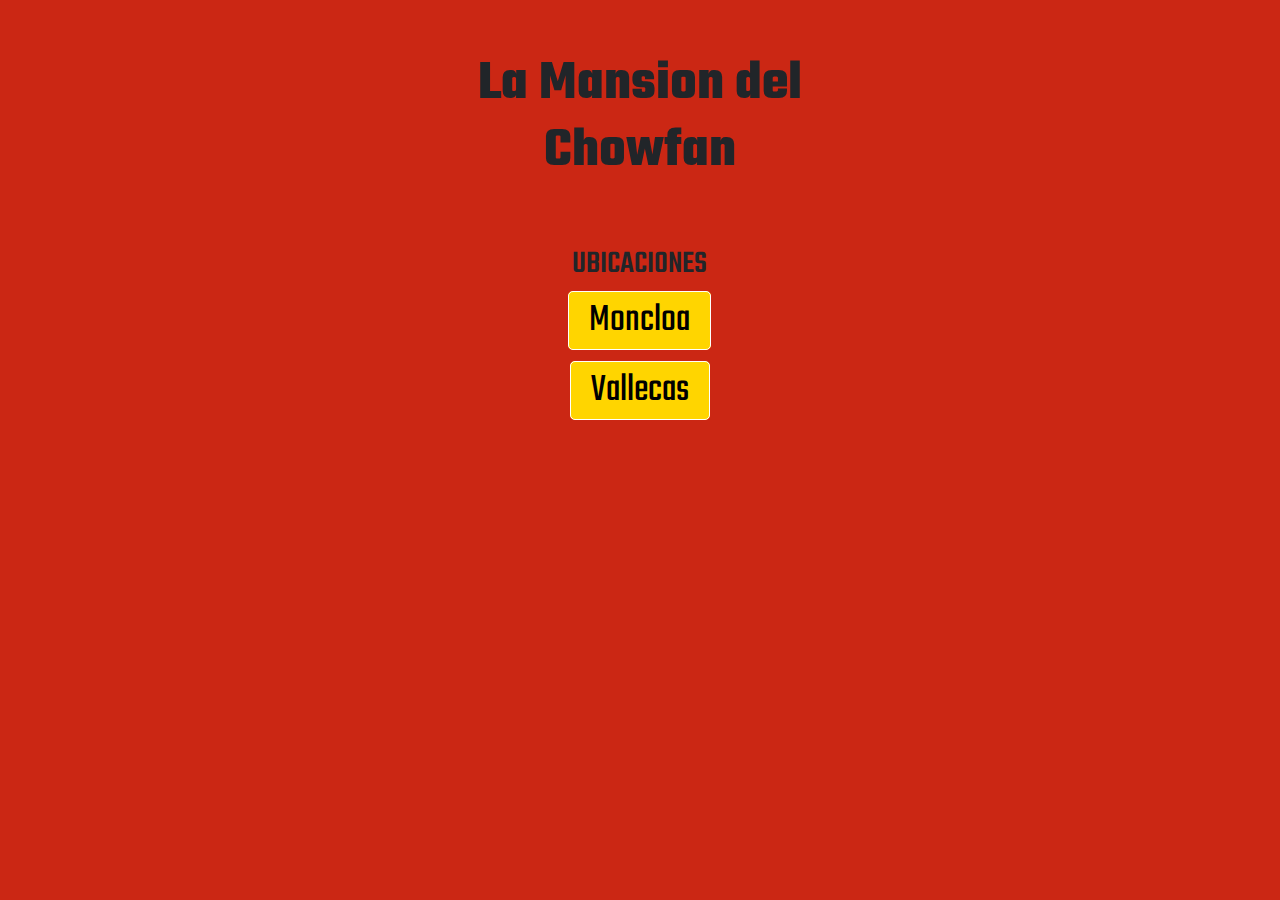
<file: index.html>
<!DOCTYPE html>
<html lang="en">
<head>
    <meta charset="UTF-8">
    <meta name="viewport" content="width=device-width, initial-scale=1.0">
    <link href="https://cdn.jsdelivr.net/npm/bootstrap@5.3.3/dist/css/bootstrap.min.css" rel="stylesheet" integrity="sha384-QWTKZyjpPEjISv5WaRU9OFeRpok6YctnYmDr5pNlyT2bRjXh0JMhjY6hW+ALEwIH" crossorigin="anonymous">
    <link rel="stylesheet" href="./styles/style.css">
    <link rel="preconnect" href="https://fonts.googleapis.com">
    <link rel="preconnect" href="https://fonts.gstatic.com" crossorigin>
    <link href="https://fonts.googleapis.com/css2?family=Teko:wght@300..700&display=swap" rel="stylesheet">
    <title>Inicio | La Mansion del Chowfan</title>
</head>
<body>
    <div class="container-fluid text-center">
        <div class="row justify-content-center bannerMain">
            <div class="col-md-12 align-self-center">
                <h1 class="display-4 fw-bold">La Mansion del<br>Chowfan</h1><div class="separador">
            </div> 
        </div>
        <div class="row">
            <div class="col-md-8 offset-md-2">
                <h2>UBICACIONES</h2>
                <ul class="listUbicaciones">
                    <li><a href="./moncloa.html">Moncloa</a></li>
                    <li><a href="./vallecas.html">Vallecas</a></li>
                </ul>
            </div>
        </div>
    </div>
</body>
</html>
</file>
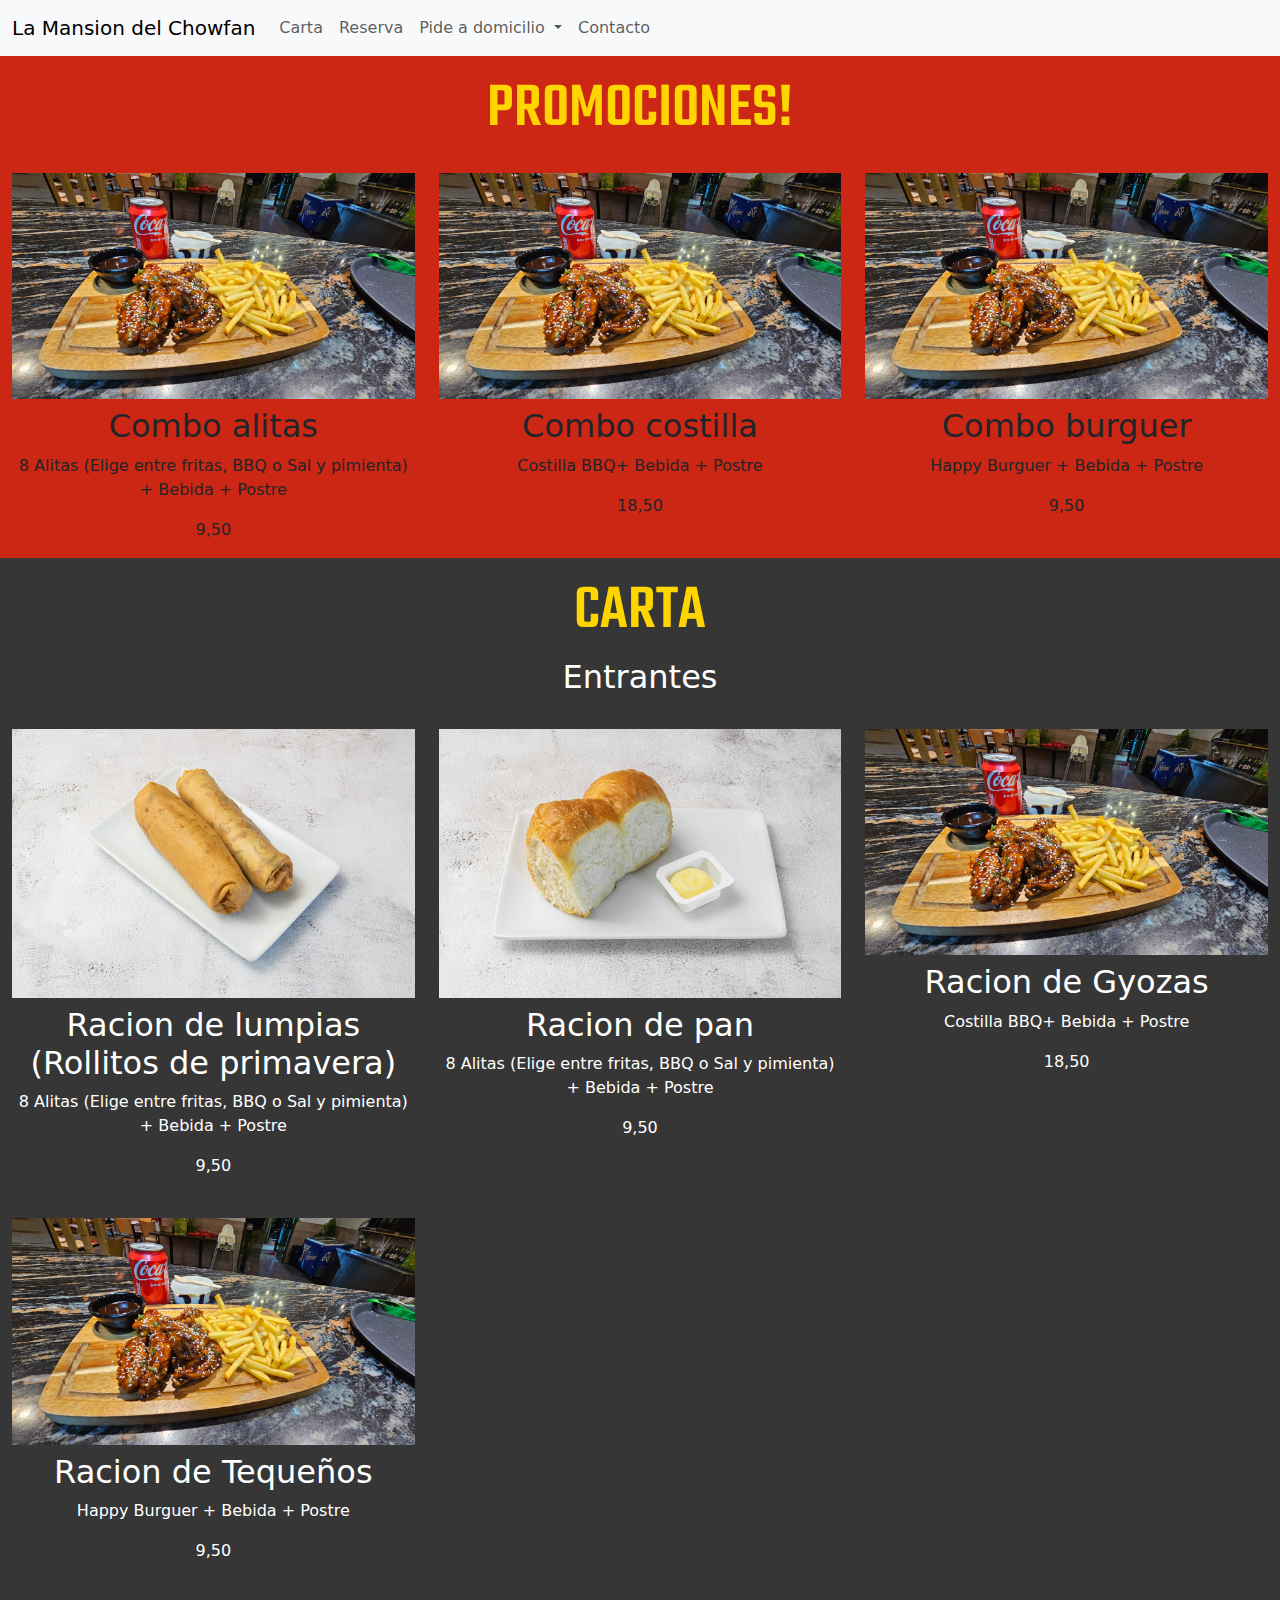
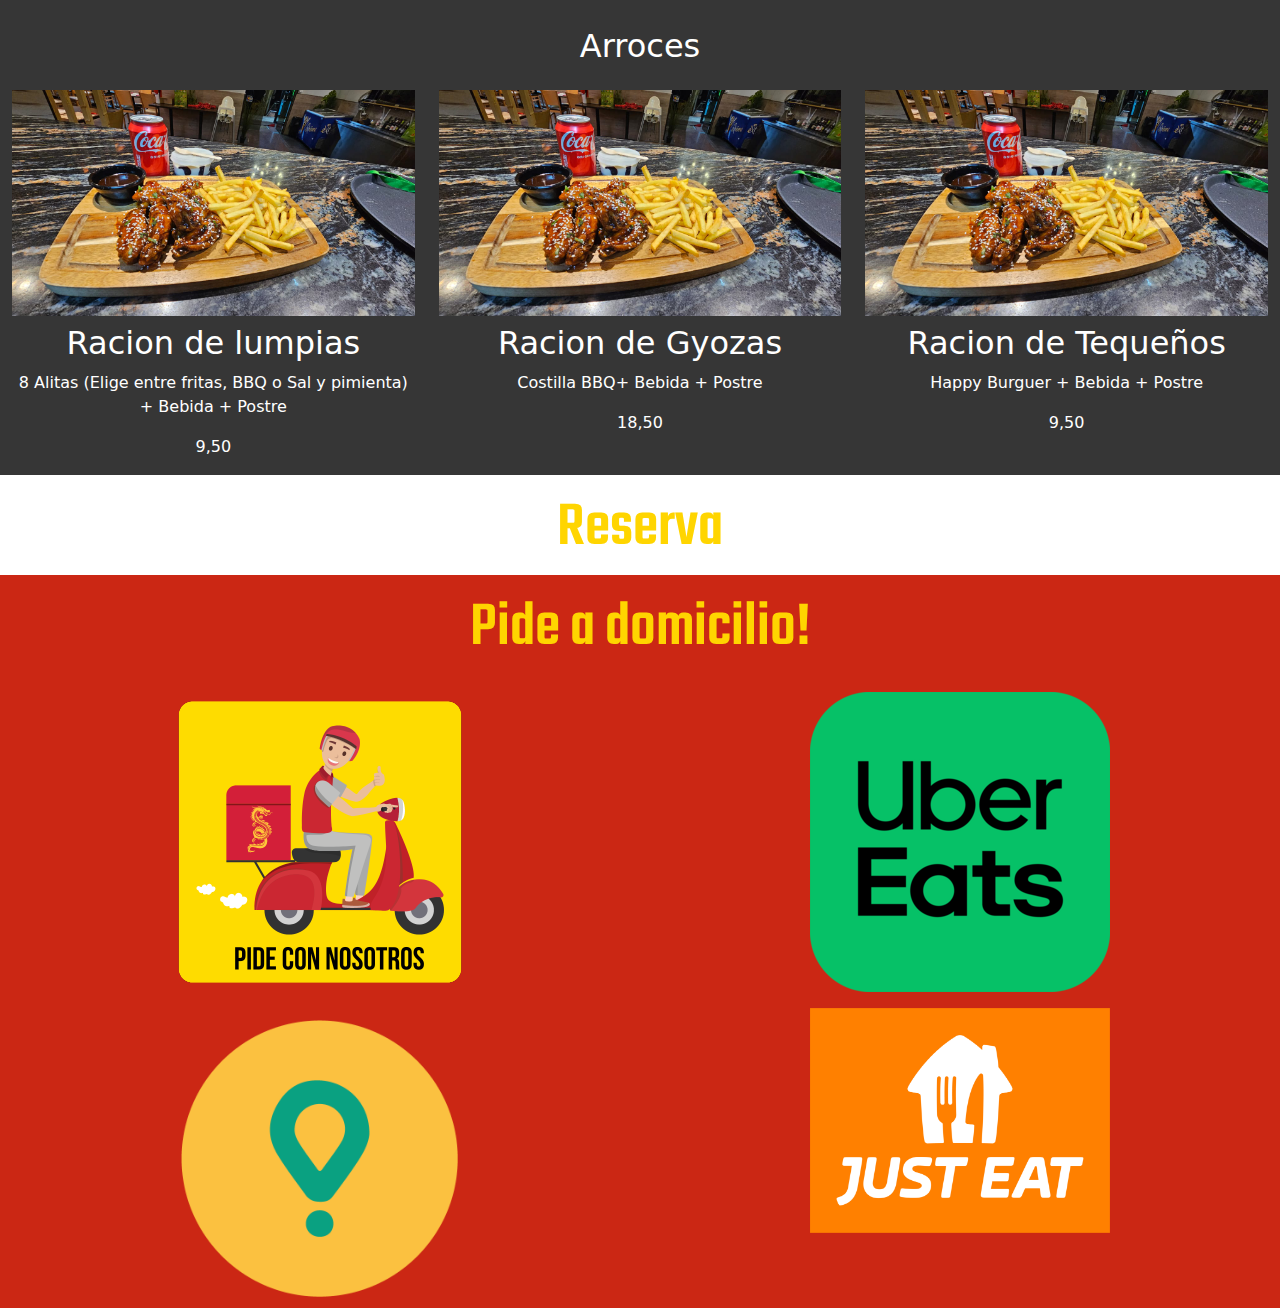
<file: moncloa.html>
<!DOCTYPE html>
<html lang="en">
<head>
    <meta charset="UTF-8">
    <link href="https://cdn.jsdelivr.net/npm/bootstrap@5.3.3/dist/css/bootstrap.min.css" rel="stylesheet" integrity="sha384-QWTKZyjpPEjISv5WaRU9OFeRpok6YctnYmDr5pNlyT2bRjXh0JMhjY6hW+ALEwIH" crossorigin="anonymous">
    <meta name="viewport" content="width=device-width, initial-scale=1.0">
    <link rel="stylesheet" href="./styles/styleCarta.css">
    <link rel="preconnect" href="https://fonts.googleapis.com">
    <link rel="preconnect" href="https://fonts.gstatic.com" crossorigin>
    <link href="https://fonts.googleapis.com/css2?family=Teko:wght@300..700&display=swap" rel="stylesheet">
    <title>Moncloa | La Mansion del chowfan</title>
</head>
<body>
    <nav class="navbar navbar-expand-lg bg-body-tertiary navbarHeader">
        <div class="container-fluid">
          <a class="navbar-brand" href="./index.html">La Mansion del Chowfan</a>
          <button class="navbar-toggler" type="button" data-bs-toggle="collapse" data-bs-target="#navbarSupportedContent" aria-controls="navbarSupportedContent" aria-expanded="false" aria-label="Toggle navigation">
            <span class="navbar-toggler-icon"></span>
          </button>
          <div class="collapse navbar-collapse" id="navbarSupportedContent">
            <ul class="navbar-nav me-auto mb-2 mb-lg-0">
              <li class="nav-item">
                <a class="nav-link" href="#">Carta</a>
              </li>
              <li class="nav-item">
                <a class="nav-link" href="#containerReserva">Reserva</a>
              </li>
              <li class="nav-item dropdown">
                <a class="nav-link dropdown-toggle" href="#" role="button" data-bs-toggle="dropdown" aria-expanded="false">
                    Pide a domicilio
                </a>
                <ul class="dropdown-menu">
                  <li><a class="dropdown-item" href="#">Action</a></li>
                  <li><a class="dropdown-item" href="#">Another action</a></li>
                  <li><hr class="dropdown-divider"></li>
                  <li><a class="dropdown-item" href="#">Something else here</a></li>
                </ul>
              </li>
              <li class="nav-item">
                <a class="nav-link" href="#">Contacto</a>
              </li>
            </ul>
          </div>
        </div>
      </nav>
      <main>
        <div class="container-fluid text-center containerProm">
            <div class="row ">
                <div class="col-md-12">
                    <h2 class="promocionesTitle mt-3">PROMOCIONES!</h2>
                </div>
            </div>
            <div class="row">
                <div class="col-sm-6 col-md-4 mt-3">
                    <img src="./img/comboAlitas.jpeg" class="img-fluid" alt="">
                    <h2 class="m-2">Combo alitas</h2>
                    <p>8 Alitas (Elige entre fritas, BBQ o Sal y pimienta) + Bebida + Postre</p>
                    <p class="precio">9,50</p>
                </div>
                <div class="col-sm-6 col-md-4 mt-3">
                    <img src="./img/comboAlitas.jpeg" class="img-fluid" alt="">
                    <h2 class="m-2">Combo costilla</h2>
                    <p>Costilla BBQ+ Bebida + Postre</p>
                    <p class="precio">18,50</p>
                </div>
                <div class="col-sm-6 col-md-4 mt-3">
                    <img src="./img/comboAlitas.jpeg" class="img-fluid" alt="">
                    <h2 class="m-2">Combo burguer</h2>
                    <p>Happy Burguer + Bebida + Postre</p>
                    <p class="precio">9,50</p>
                </div>
            </div>
        </div>
        <div class="container-fluid text-center containerCarta">
            <div class="row ">
                <div class="col-md-12">
                    <h2 class="promocionesTitle mt-3">CARTA</h2>
                </div>
            </div>
            <div class="row">
                <div class="col-md-12">
                    <h2>Entrantes</h2>
                </div>
            </div>
            <div class="row">
                <div class="col-sm-6 col-md-4 mt-4">
                    <img src="./img/lumpias.jpeg" class="img-fluid" alt="">
                    <h2 class="m-2">Racion de lumpias <br> (Rollitos de primavera)</h2>
                    <p>8 Alitas (Elige entre fritas, BBQ o Sal y pimienta) + Bebida + Postre</p>
                    <p class="precio">9,50</p>
                </div>
                <div class="col-sm-6 col-md-4 mt-4">
                    <img src="./img/pan.jpeg" class="img-fluid" alt="">
                    <h2 class="m-2">Racion de pan</h2>
                    <p>8 Alitas (Elige entre fritas, BBQ o Sal y pimienta) + Bebida + Postre</p>
                    <p class="precio">9,50</p>
                </div>
                <div class="col-sm-6 col-md-4 mt-4">
                    <img src="./img/comboAlitas.jpeg" class="img-fluid" alt="">
                    <h2 class="m-2">Racion de Gyozas</h2>
                    <p>Costilla BBQ+ Bebida + Postre</p>
                    <p class="precio">18,50</p>
                </div>
                <div class="col-sm-6 col-md-4 mt-4">
                    <img src="./img/comboAlitas.jpeg" class="img-fluid" alt="">
                    <h2 class="m-2">Racion de Tequeños</h2>
                    <p>Happy Burguer + Bebida + Postre</p>
                    <p class="precio">9,50</p>
                </div>
            </div>
            <div class="row mt-5">
                <div class="col-md-12">
                    <h2>Arroces</h2>
                </div>
            </div>
            <div class="row">
                <div class="col-sm-6 col-md-4 mt-3">
                    <img src="./img/comboAlitas.jpeg" class="img-fluid" alt="">
                    <h2 class="m-2">Racion de lumpias</h2>
                    <p>8 Alitas (Elige entre fritas, BBQ o Sal y pimienta) + Bebida + Postre</p>
                    <p class="precio">9,50</p>
                </div>
                <div class="col-sm-6 col-md-4 mt-3">
                    <img src="./img/comboAlitas.jpeg" class="img-fluid" alt="">
                    <h2 class="m-2">Racion de Gyozas</h2>
                    <p>Costilla BBQ+ Bebida + Postre</p>
                    <p class="precio">18,50</p>
                </div>
                <div class="col-sm-6 col-md-4 mt-3">
                    <img src="./img/comboAlitas.jpeg" class="img-fluid" alt="">
                    <h2 class="m-2">Racion de Tequeños</h2>
                    <p>Happy Burguer + Bebida + Postre</p>
                    <p class="precio">9,50</p>
                </div>
            </div>
        </div>
        <div class="container-fluid text-center" id="containerReserva">
            <div class="row ">
                <div class="col-md-12">
                    <h2 class="promocionesTitle mt-3">Reserva</h2>
                </div>
            </div>
            <div class="row">
                <div id="hors-hydra-6295b340-b10c-4808-b1b1-58bfbb8f9e1b" class="containerReserva"></div><script>	var _hors=[['eid','hydra-6295b340-b10c-4808-b1b1-58bfbb8f9e1b'],['tagid','hors-hydra-6295b340-b10c-4808-b1b1-58bfbb8f9e1b'],['width','100%'],['height',''],['foregroundColor',''],['backgroundColor','#CB2714'],['linkColor',''],['errorColor',''],['primaryButtonForegroundColor',''],['primaryButtonBackgroundColor',''],['secondaryButtonForegroundColor',''],['secondaryButtonBackgroundColor','']];	(function(d, t) { var e=d.createElement(t),s=d.getElementsByTagName(t)[0];	e.src = "https://reservation.dish.co/widget.js";	s.parentNode.insertBefore(e,s);	}(document, 'script'));</script>
            </div>
        </div>
        <div class="container-fluid text-center containerProm">
            <div class="row ">
                <div class="col-md-12">
                    <h2 class="promocionesTitle mt-3">Pide a domicilio!</h2>
                </div>
            </div>
            <div class="row">
                <div class="col-sm-6 col-md-6 mt-3">
                    <a href="https://mansion-chowfan.order.app.hd.digital/menus" class="deliveryButton"><img src="./img/delivery/nosotros.png" class="img-fluid imgDelivery" alt="" srcset=""></a>
                </div>
                <div class="col-sm-6 col-md-6 mt-3">
                    <a href="https://www.ubereats.com/es/store/la-mansion-del-chowfan-moncloa/ZRSW4LFUXeiM4rGRuMKDSg"><img src="./img/uberLogo.png" class="img-fluid imgDelivery" alt=""></a>
                </div>
                <div class="col-sm-6 col-md-6 mt-3">
                    <a href="https://www.ubereats.com/es/store/la-mansion-del-chowfan-moncloa/ZRSW4LFUXeiM4rGRuMKDSg"><img src="./img/glovoLogo.png" class="img-fluid imgDelivery" alt=""></a>
                </div>
                <div class="col-sm-6 col-md-6 mt-3">
                    <a href="https://www.ubereats.com/es/store/la-mansion-del-chowfan-moncloa/ZRSW4LFUXeiM4rGRuMKDSg"><img src="./img/justEatLogo.png" class="img-fluid imgDelivery" alt=""></a>
                </div>
            </div>
        </div>
      </main>
</body>
</html>
</file>
<file: styles/style.css>
*{
    margin: 0;
    padding: 0;
    background-color: #CB2714;
}

.direccionesCenter{
    margin-top: 20px;
}

.bannerMain{
    height: 540px;
    font-family: "Teko", sans-serif;
    font-optical-sizing: auto;
}

.titleUbicaciones{
    color: #ff0000;
    font-family: "Teko", sans-serif;
    font-optical-sizing: auto;
}

.containerInfoUbic{
    background-color: #ffffff;
}

.listUbicaciones{
    padding: 0;
    list-style: none;
    font-size: 2.5rem;
}

.listUbicaciones li:last-child{
    margin-top: 10px;
}

.listUbicaciones li a{
    color: #000000;
    background-color: #ffd500;
    border: 1px solid white;
    border-radius: 5px;
    padding:0px 20px;
    text-decoration: none;
}

.listUbicaciones li a:hover{
    background-color: #ffcc00;
}
</file>
<file: styles/styleCarta.css>
*{
    margin: 0;
    padding: 0;
}

.navbarHeader{
    background-color: #CB2714;
}

.containerProm{
    background-color: #CB2714;
}

.containerCarta{
    background-color: #363636;
    color: white;
}

.promocionesTitle{
    color: #ffd500;
    font-family: "Teko", sans-serif;
    font-size: 4rem;
}

.containerReserva{
    background-color: #CB2714;
}

.deliveryButton{
    font-size: 3em;
    text-decoration: none;
}

.imgDelivery{
    width: 300px;
}
</file>
